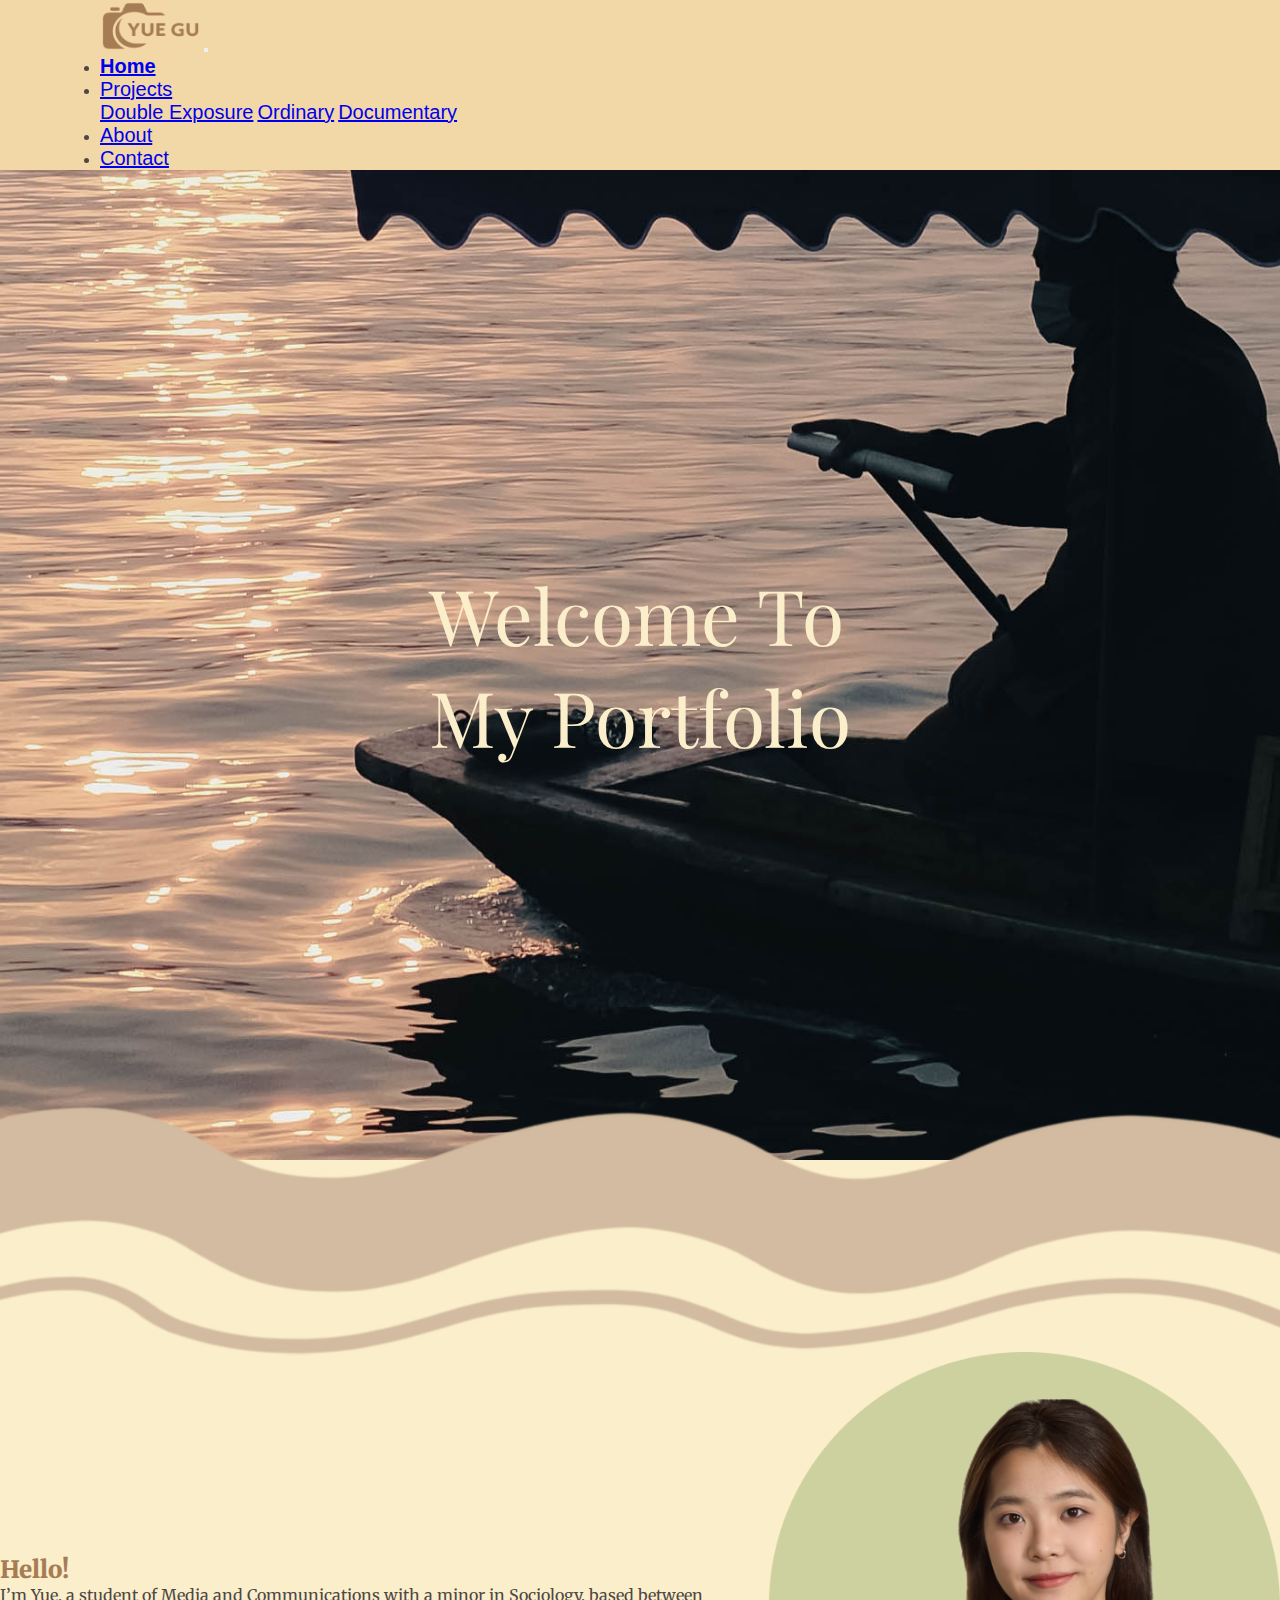
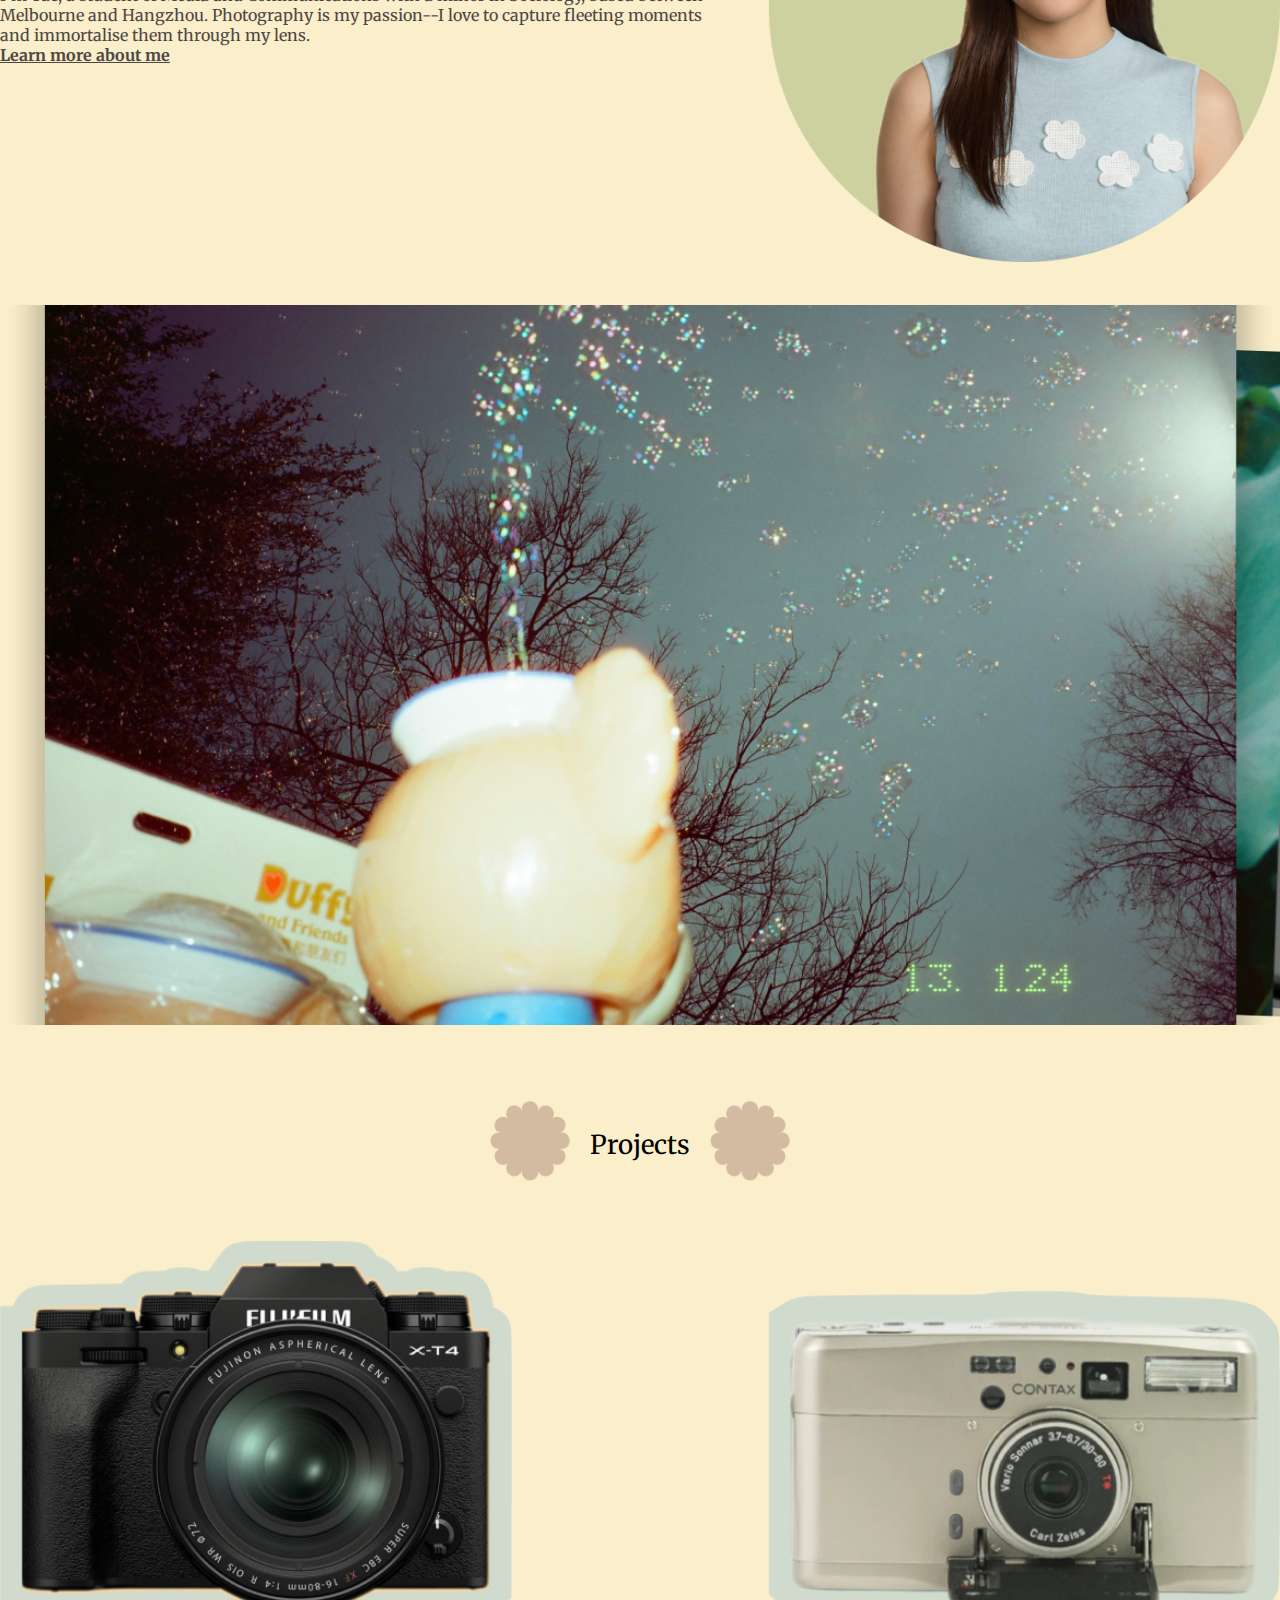
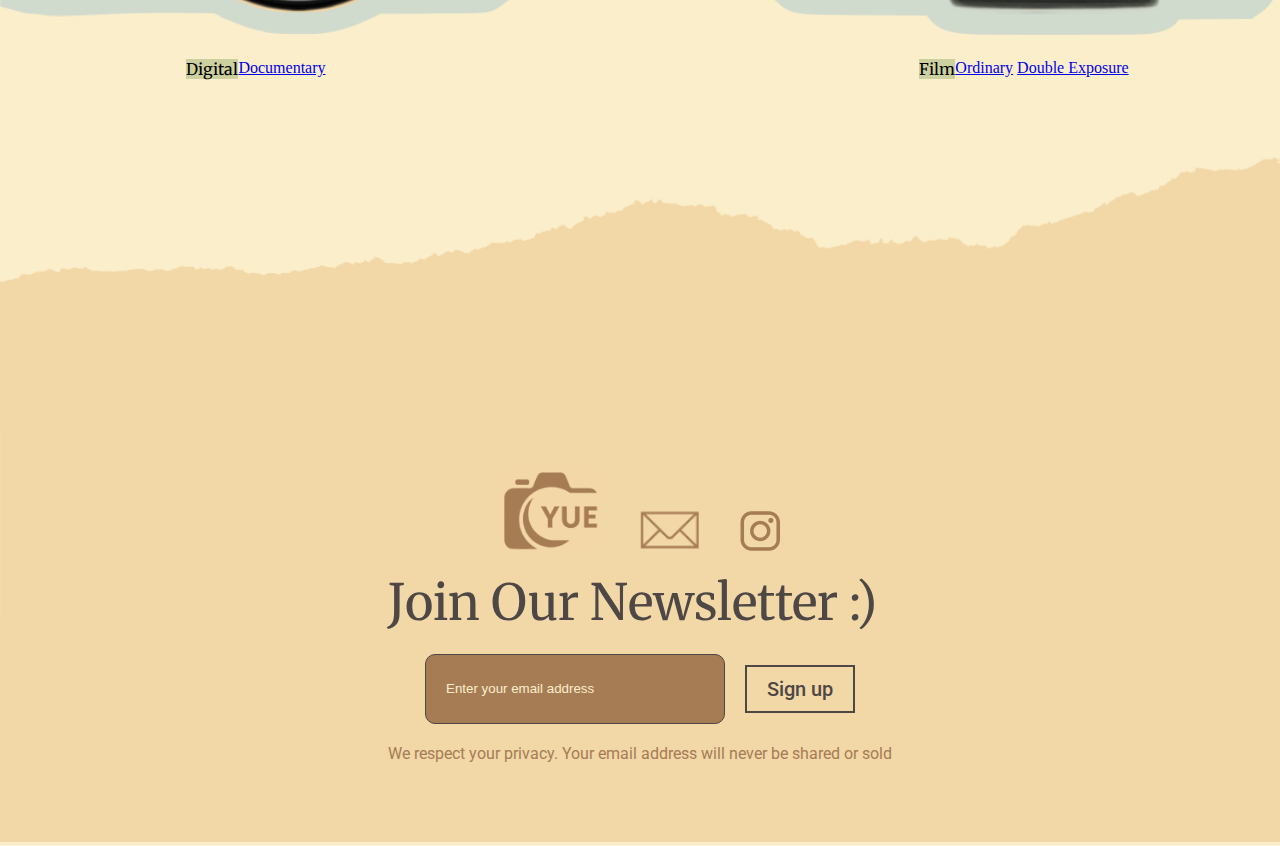
<file: index.html>
<!DOCTYPE html>
<html lang="en">
<head>
    <meta charset="UTF-8">
    <meta name="viewport" content="width=device-width, initial-scale=1.0">
    <title>Home</title>
    <link rel="stylesheet" href="css/styles.css">
    <link rel="stylesheet" href="https://cdn.jsdelivr.net/npm/bootstrap@4.6.2/dist/css/bootstrap.min.css"
          integrity="sha384-xOolHFLEh07PJGoPkLv1IbcEPTNtaed2xpHsD9ESMhqIYd0nLMwNLD69Npy4HI+N" crossorigin="anonymous">
    <script src="https://cdn.jsdelivr.net/npm/jquery@3.5.1/dist/jquery.slim.min.js"
            integrity="sha384-DfXdz2htPH0lsSSs5nCTpuj/zy4C+OGpamoFVy38MVBnE+IbbVYUew+OrCXaRkfj"
            crossorigin="anonymous"></script>
    <link rel="stylesheet" href="css/index.css">
    <link rel="stylesheet" href="css/swiper-bundle.min.css">
    <style>
        .swiper {
            width: 100%;
            height: 80vh;
        }

        .swiper-slide {
            display: flex;
            align-items: center;
            justify-content: center;
            border-radius: 18px;
            font-size: 22px;
            font-weight: bold;
            color: #fff;
        }

        .swiper-slide:nth-child(1n) {
            background-image: url('./images/img3.png');
            background-size: cover;
            background-repeat: no-repeat;
            background-position: center;
        }

        .swiper-slide:nth-child(2n) {
            background-image: url('./images/img4.png');
            background-size: cover;
            background-repeat: no-repeat;
            background-position: center;
        }

        .swiper-slide:nth-child(3n) {
            background-image: url('./images/img5.png');
            background-size: cover;
            background-repeat: no-repeat;
            background-position: center;
        }

        .btn {
            background: #CDD19F;
            font-family: "Merriweather", serif;
            font-weight: 400;
        }
        .Hello{
            transition: all 0.3s;
        }
        @media screen and (max-width: 768px) {
            .swiper {
                width: 70%;
                height: 200px;
            }
        }
    </style>
</head>
<body>
<header>
    <nav class="navbar navbar-expand-lg navbar-light">
        <a class="navbar-brand" href="#"><img src="images/logo.png" height="50" width="100"/></a>
        <button class="navbar-toggler" type="button" data-toggle="collapse" data-target="#navbarNavDropdown"
                aria-controls="navbarNavDropdown" aria-expanded="false" aria-label="Toggle navigation">
            <span class="navbar-toggler-icon"></span>
        </button>
        <div class="collapse navbar-collapse" id="navbarNavDropdown">
            <ul class="navbar-nav ml-auto">
                <li class="nav-item">
                    <a class="nav-link active" href="index.html">Home</a>
                </li>
                <li class="nav-item dropdown">
                    <a class="nav-link dropdown-toggle" href="film1.html" role="button" data-toggle="dropdown"
                       aria-expanded="false">
                        Projects
                    </a>
                    <div class="dropdown-menu">
                        <a class="dropdown-item" href="film1.html">Double Exposure</a>
                        <a class="dropdown-item" href="film2.html">Ordinary</a>
                        <a class="dropdown-item" href="film3.html">Documentary</a>

                    </div>
                </li>
                <li class="nav-item">
                    <a class="nav-link" href="about.html">About</a>
                </li>
                <li class="nav-item">
                    <a class="nav-link" href="contact.html">Contact</a>
                </li>
            </ul>
        </div>
    </nav>

</header>
<div class="banner">
    <div class="banner_title">
        Welcome To
        <br>
        My Portfolio
    </div>
    <div class="banner_bottom_img"><img src="images/Mask group.png"/></div>
</div>
<div class="home_con">
    <div class="container">
        <div class="home_con1">
            <div class="home_con1_left"><img src="images/img2.png"/></div>
            <div class="home_con1_title">Welcome To My Portfolio</div>
            <div class="home_con1_right">
                <h2 class="merriweather-black Hello">Hello!</h2>
                <p class="merriweather-regular">
                    I’m Yue, a student of Media and Communications with a minor in Sociology, based between Melbourne
                    and Hangzhou. Photography is my passion--I love to capture fleeting moments and immortalise them
                    through my lens.
                </p>
                <a href="./about.html" class="merriweather-bold Learn">Learn more about me</a>
            </div>
        </div>
        <div class="home_con2">
            <div class="swiper mySwiper">
                <div class="swiper-wrapper">
                    <div class="swiper-slide"></div>
                    <div class="swiper-slide"></div>
                    <div class="swiper-slide"></div>
                </div>
            </div>
        </div>
        <div class="home_con3">
            <div class="home_con3_title">
                <div class="home_con3_title_icon"><img src="images/img6.png"/></div>
                <div class="merriweather-regular home_con3_title_text">Projects</div>
                <div class="home_con3_title_icon"><img src="images/img6.png"/></div>
            </div>
            <div class="home_con3_con">
                <div>
                    <img src="images/img7.png"/>
                    <div class="dropdown" style="display: flex;justify-content: center;margin-top: 20px;">
                        <div class="btn btn-secondary dropdown-toggle" role="button" data-toggle="dropdown"
                             aria-expanded="false">
                            Digital
                        </div>
                        <div class="dropdown-menu">
                            <a class="dropdown-item" href="film3.html">Documentary</a>
                        </div>
                    </div>
                </div>
                <div>
                    <img src="images/img8.png"/>
                    <div class="dropdown" style="display: flex;justify-content: center;margin-top: 20px;">
                        <div class="btn btn-secondary dropdown-toggle" role="button" data-toggle="dropdown"
                             aria-expanded="false">
                            Film
                        </div>
                        <div class="dropdown-menu">
                            <a class="dropdown-item" href="film2.html">Ordinary</a>
                            <a class="dropdown-item" href="film1.html">Double Exposure</a>
                        </div>
                    </div>
                </div>

            </div>
        </div>
    </div>
</div>
<div class="footer">
    <img src="images/img9.png"/>
    <div class="footer_top">
        <a href="index.html"><img src="images/img10.png" class="footer_icon1"/></a>
        <a href="contact.html"><img src="images/img11.png" class="footer_icon2"/></a>
        <a href="contact.html"><img src="images/img12.png" class="footer_icon3"/></a>
    </div>
    <div class="footer_bottom">
        <div class="footer_title">Join Our Newsletter  :)</div>
        <div class="footer_form">
            <input type="text" placeholder="Enter your email address"> <button>Sign up</button>
        </div>
        <div class="text">We respect your privacy. Your email address will never be shared or sold</div>
    </div>
</div>
<script src="https://cdn.jsdelivr.net/npm/popper.js@1.16.1/dist/umd/popper.min.js"></script>
<script src="js/bootstrap.js"></script>
<script src="js/swiper-bundle.min.js"></script>

<script>
    var swiper = new Swiper(".mySwiper", {
        effect: "cards",
        grabCursor: true,
    });
    let Hello = document.querySelector('.Hello')
    let Learn = document.querySelector('.Learn')
    

    Learn.onmouseenter = function () {
        Hello.style.transform = 'scale(1.1)'
    }
    Learn.onmouseleave = function () {
        Hello.style.transform = 'scale(1)'
    }
</script>
</body>
</html>
</file>
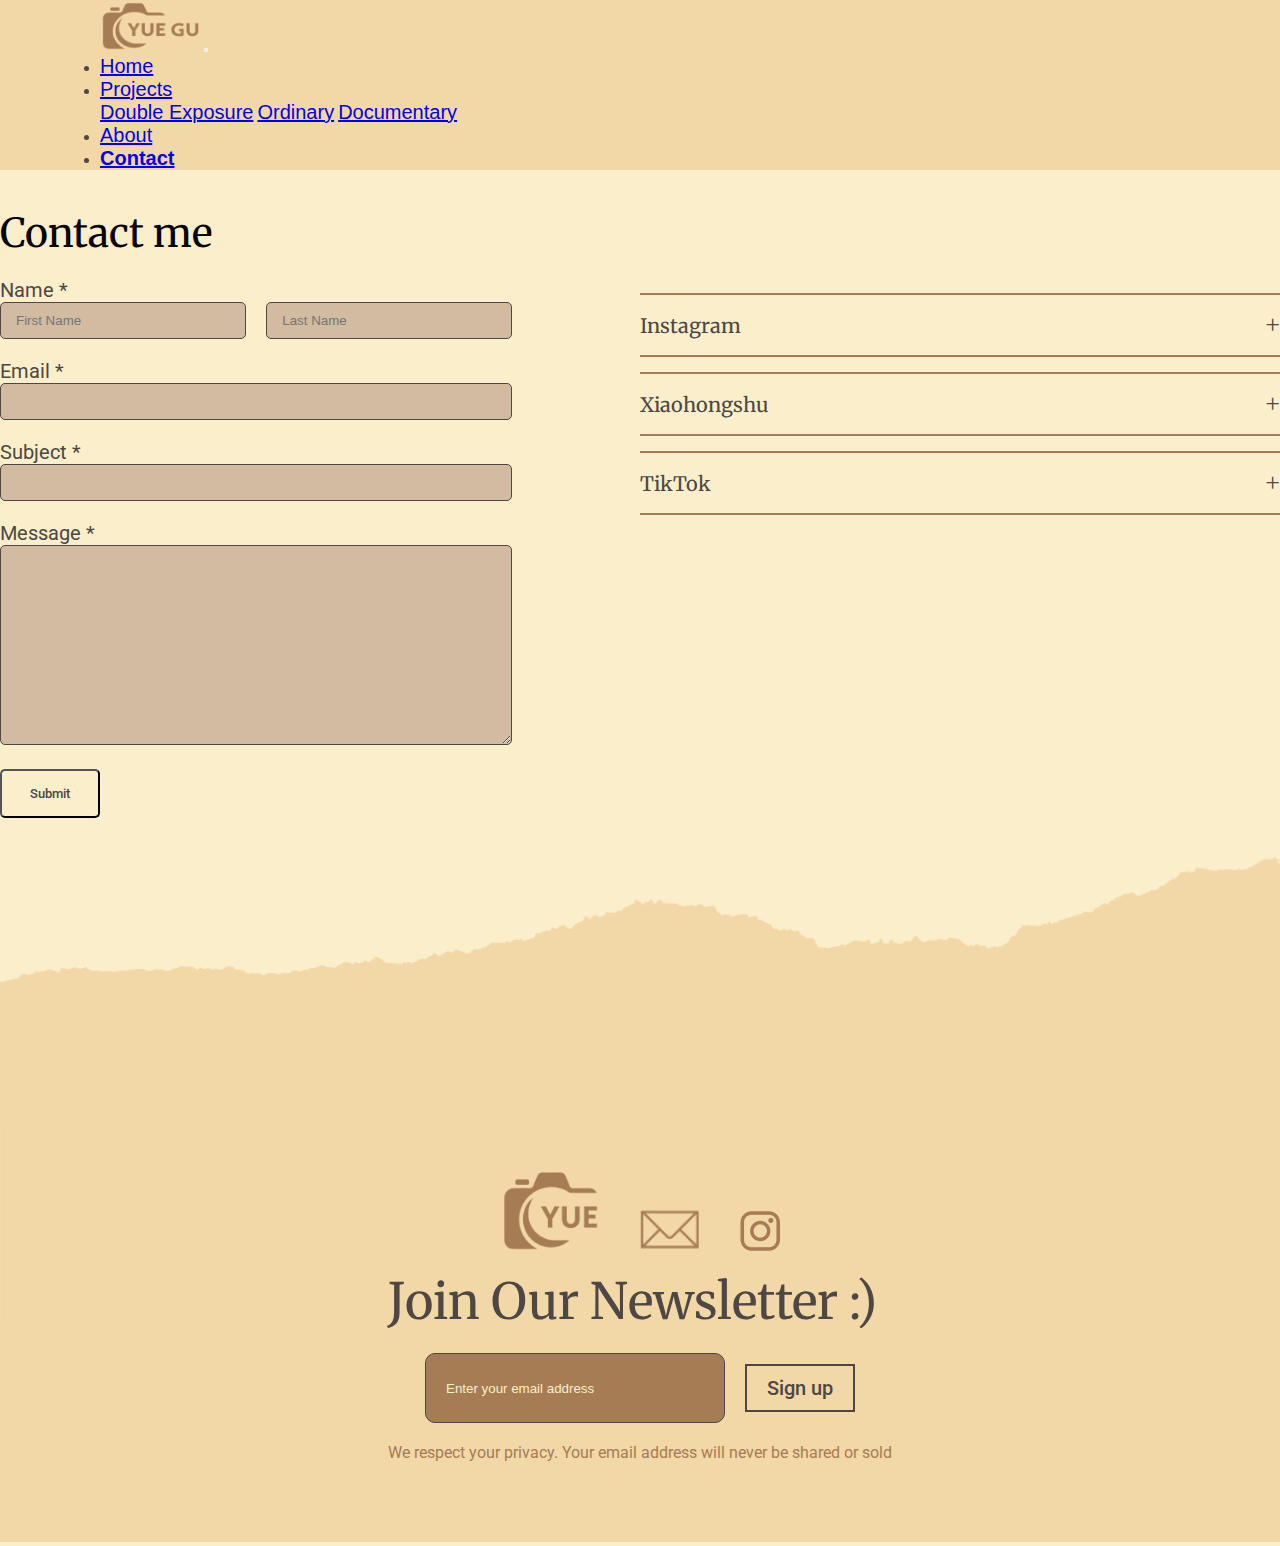
<file: contact.html>
<!doctype html>
<html lang="en">
<head>
    <meta charset="UTF-8">
    <meta name="viewport"
          content="width=device-width, user-scalable=no, initial-scale=1.0, maximum-scale=1.0, minimum-scale=1.0">
    <meta http-equiv="X-UA-Compatible" content="ie=edge">
    <title>Contact</title>
    <link rel="stylesheet" href="https://cdn.jsdelivr.net/npm/bootstrap@4.6.2/dist/css/bootstrap.min.css"
          integrity="sha384-xOolHFLEh07PJGoPkLv1IbcEPTNtaed2xpHsD9ESMhqIYd0nLMwNLD69Npy4HI+N" crossorigin="anonymous">
    <script src="https://cdn.jsdelivr.net/npm/jquery@3.5.1/dist/jquery.slim.min.js"
            integrity="sha384-DfXdz2htPH0lsSSs5nCTpuj/zy4C+OGpamoFVy38MVBnE+IbbVYUew+OrCXaRkfj"
            crossorigin="anonymous"></script>
    <link rel="stylesheet" href="css/styles.css">
    <link rel="stylesheet" href="css/contact.css">

</head>
<body>
<header>
    <nav class="navbar navbar-expand-lg navbar-light">
        <a class="navbar-brand" href="#"><img src="images/logo.png" height="50" width="100"/></a>
        <button class="navbar-toggler" type="button" data-toggle="collapse" data-target="#navbarNavDropdown"
                aria-controls="navbarNavDropdown" aria-expanded="false" aria-label="Toggle navigation">
            <span class="navbar-toggler-icon"></span>
        </button>
        <div class="collapse navbar-collapse" id="navbarNavDropdown">
            <ul class="navbar-nav ml-auto">
                <li class="nav-item">
                    <a class="nav-link" href="index.html">Home</a>
                </li>
                <li class="nav-item dropdown">
                    <a class="nav-link dropdown-toggle" href="film1.html" role="button" data-toggle="dropdown"
                       aria-expanded="false">
                        Projects
                    </a>
                    <div class="dropdown-menu">
                        <a class="dropdown-item" href="film1.html">Double Exposure</a>
                        <a class="dropdown-item" href="film2.html">Ordinary</a>
                        <a class="dropdown-item" href="film3.html">Documentary</a>
                    </div>
                </li>
                <li class="nav-item">
                    <a class="nav-link" href="about.html">About</a>
                </li>
                <li class="nav-item">
                    <a class="nav-link active" href="contact.html">Contact</a>
                </li>
            </ul>
        </div>
    </nav>

</header>
<div class="contact_con">
    <div class="container">
        <div class="form_title merriweather-regular">Contact me</div>
        <div class="con_form">
            <div class="contact_con_left">
                <div class="form1">
                    <label>Name *</label>
                    <br>
                    <div>
                        <input type="text" placeholder="First Name">
                        <input type="text" placeholder="Last Name">
                    </div>
                </div>
                <div class="form2">
                    <label>Email *</label>
                    <br>
                    <input type="text">
                </div>
                <div class="form2">
                    <label>Subject *</label>
                    <br>
                    <input type="text">
                </div>
                <div class="form2">
                    <label>Message *</label>
                    <br>
                    <textarea></textarea>
                </div>
                <button class="submit">Submit</button>
            </div>
            <div class="contact_con_right">
                <div class="form_list">
                    <div class="form_text">
                        <span class="merriweather-regular">Instagram</span>
                        <span class="add">+</span>
                    </div>
                    <p class="add_p0">amygu_haha</p>
                </div>
                <div class="form_list">
                    <div class="form_text">
                        <span class="merriweather-regular">Xiaohongshu</span>
                        <span class="add">+</span>
                    </div>
                    <p class="add_p1">411429316</p>
                </div>
                <div class="form_list">
                    <div class="form_text">
                        <span class="merriweather-regular">TikTok</span>
                        <span class="add">+</span>
                    </div>
                    <p class="add_p2">281632833</p>
                </div>
            </div>
        </div>

    </div>
</div>
<div class="footer">
    <img src="images/img9.png"/>
    <div class="footer_top">
        <a href="index.html"><img src="images/img10.png" class="footer_icon1"/></a>
        <a href="contact.html"><img src="images/img11.png" class="footer_icon2"/></a>
        <a href="contact.html"><img src="images/img12.png" class="footer_icon3"/></a>
    </div>
    <div class="footer_bottom">
        <div class="footer_title">Join Our Newsletter  :)</div>
        <div class="footer_form">
            <input type="text" placeholder="Enter your email address"> <button>Sign up</button>
        </div>
        <div class="text">We respect your privacy. Your email address will never be shared or sold</div>
    </div>
</div>
<script src="js/bootstrap.js"></script>
<script>
    let add = document.querySelectorAll('.add')
    for(let i = 0; i < add.length; i++){
        add[i].onclick = function () {
            if(this.classList.contains('j')){
                this.classList.remove('j')
                this.innerText = '+'
                document.querySelector('.add_p' + i).style.height = 0
            }else {
                this.classList.add('j')
                this.innerText = '-'
                document.querySelector('.add_p' + i).style.height = 'auto'
            }

        }
    }
</script>
</body>
</html>
</file>
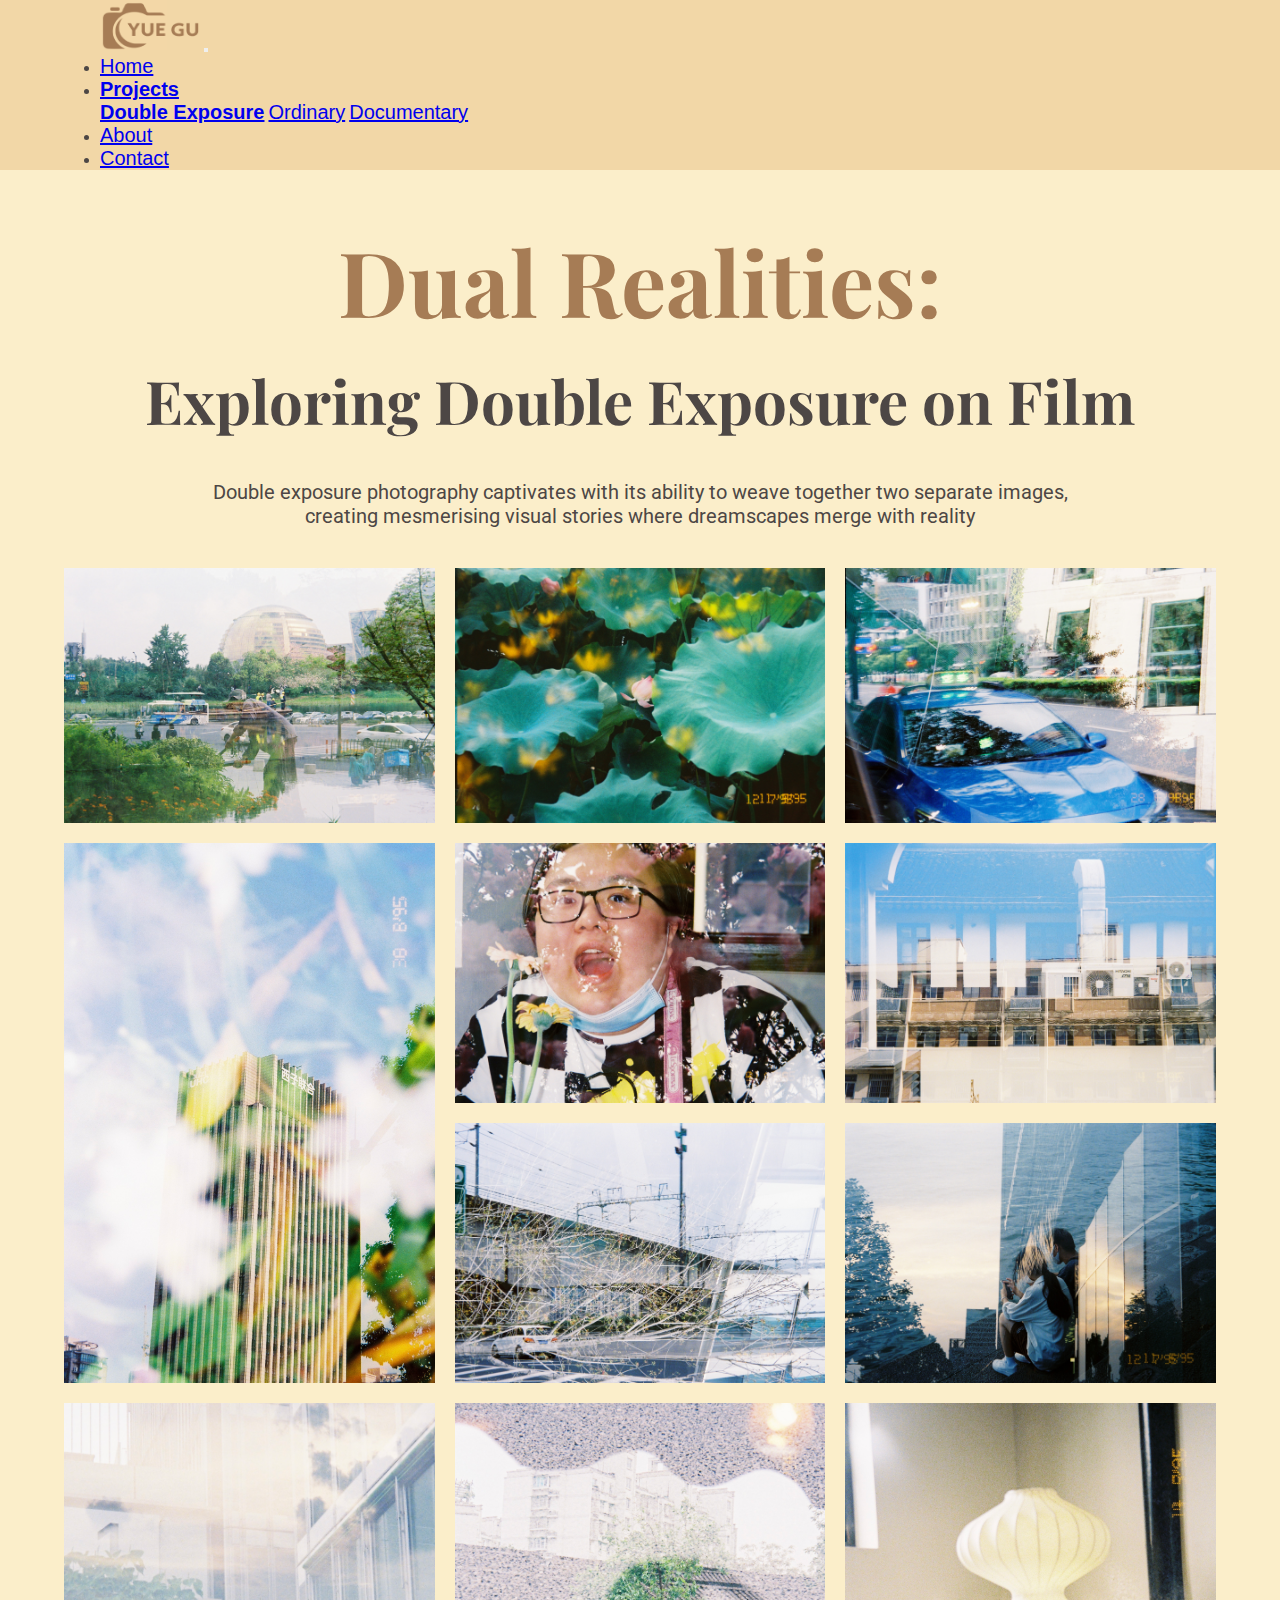
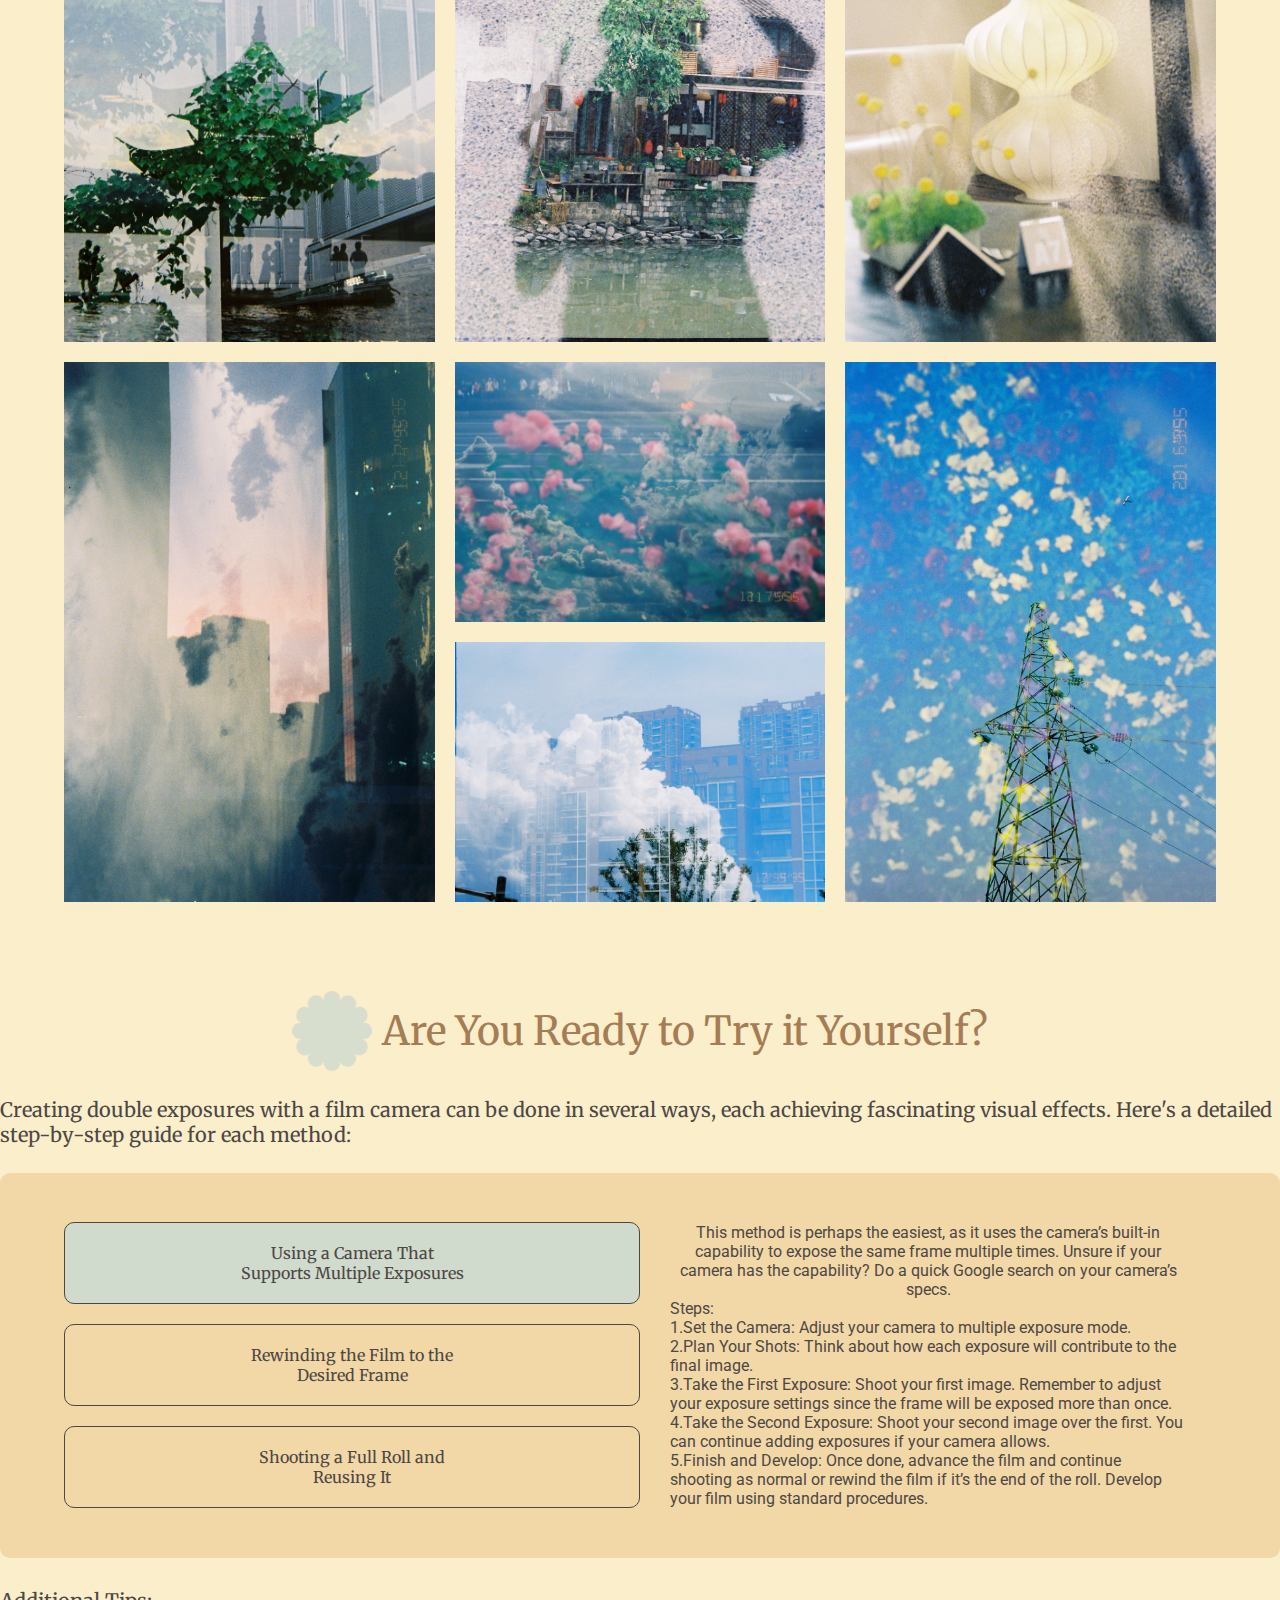
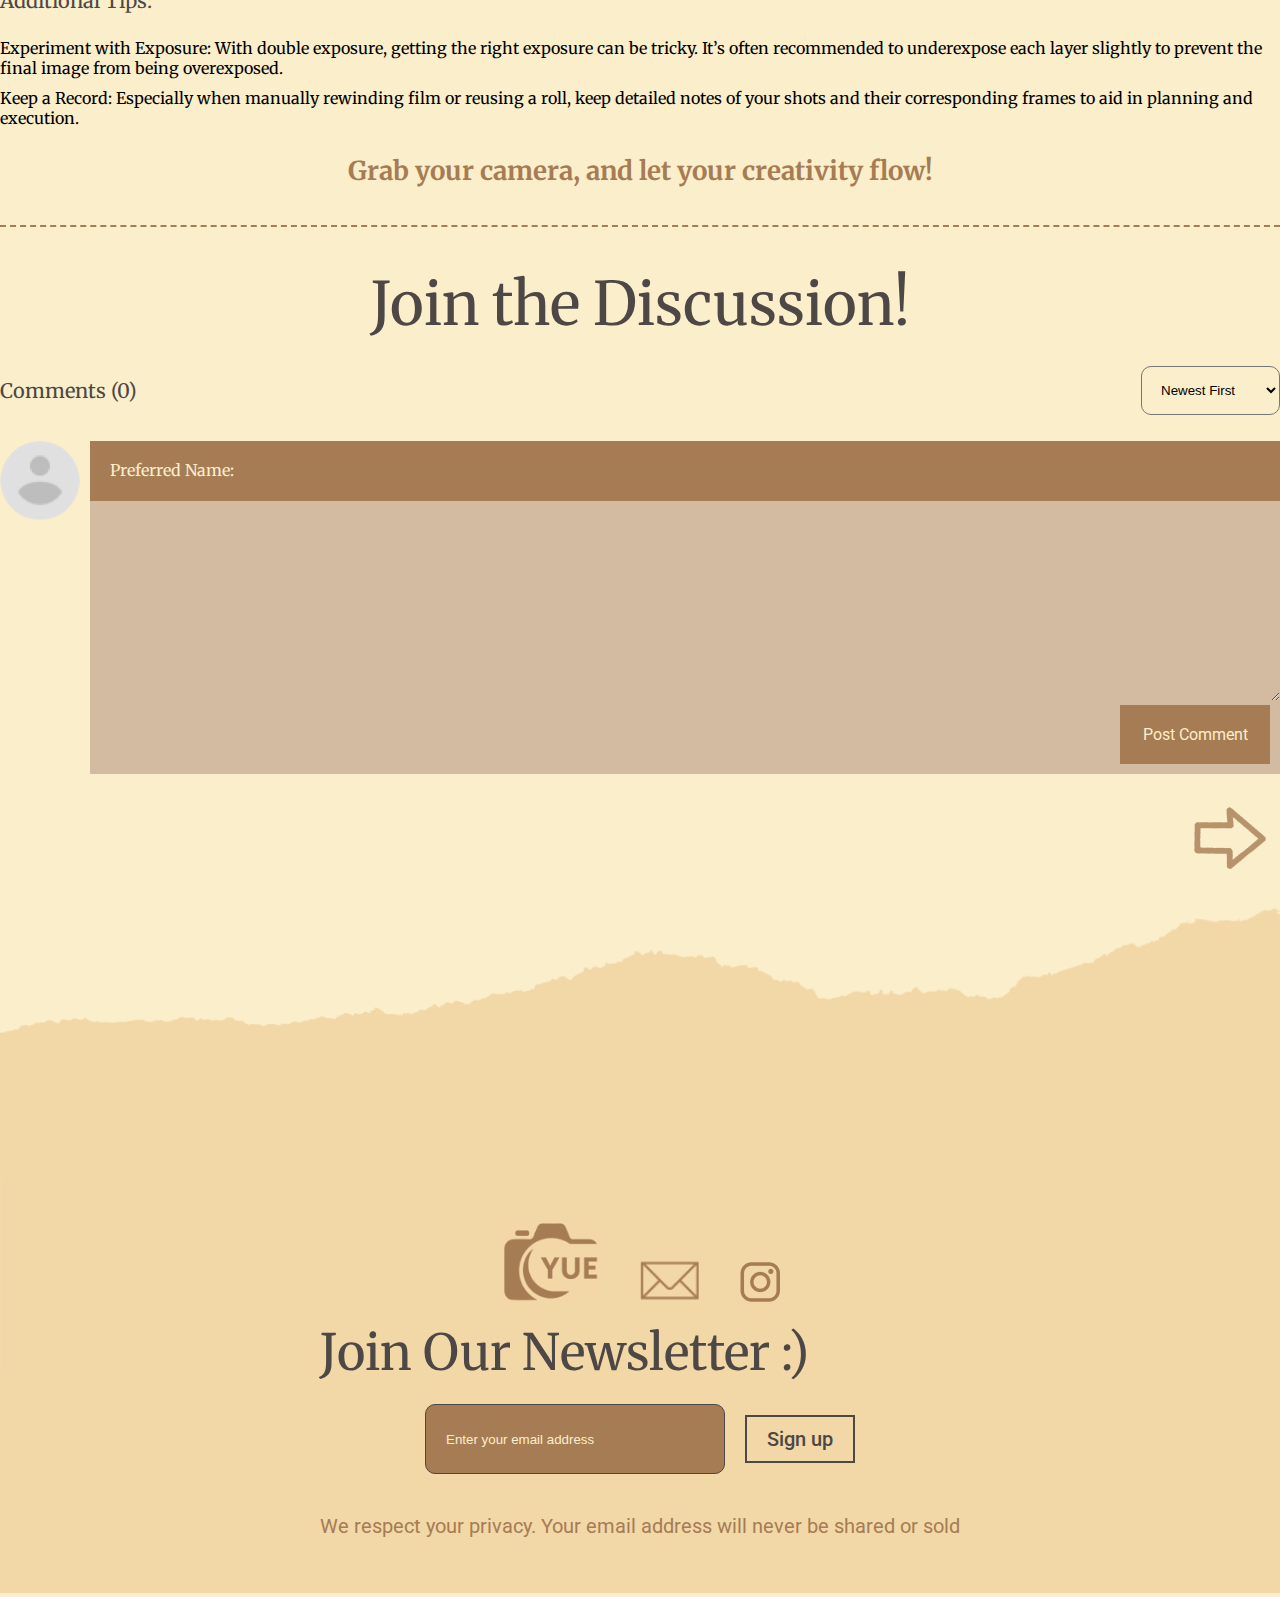
<file: film1.html>
<!doctype html>
<html lang="en">
<head>
    <meta charset="UTF-8">
    <meta name="viewport"
          content="width=device-width, user-scalable=no, initial-scale=1.0, maximum-scale=1.0, minimum-scale=1.0">
    <meta http-equiv="X-UA-Compatible" content="ie=edge">
    <title>Document</title>
    <link rel="stylesheet" href="https://cdn.jsdelivr.net/npm/bootstrap@4.6.2/dist/css/bootstrap.min.css"
          integrity="sha384-xOolHFLEh07PJGoPkLv1IbcEPTNtaed2xpHsD9ESMhqIYd0nLMwNLD69Npy4HI+N" crossorigin="anonymous">
    <script src="https://cdn.jsdelivr.net/npm/jquery@3.5.1/dist/jquery.slim.min.js"
            integrity="sha384-DfXdz2htPH0lsSSs5nCTpuj/zy4C+OGpamoFVy38MVBnE+IbbVYUew+OrCXaRkfj"
            crossorigin="anonymous"></script>
    <link rel="stylesheet" href="css/styles.css">
    <link rel="stylesheet" href="css/film1.css">
</head>
<body>
<header>
    <nav class="navbar navbar-expand-lg navbar-light">
        <a class="navbar-brand" href="#"><img src="images/logo.png" height="50" width="100"/></a>
        <button class="navbar-toggler" type="button" data-toggle="collapse" data-target="#navbarNavDropdown"
                aria-controls="navbarNavDropdown" aria-expanded="false" aria-label="Toggle navigation">
            <span class="navbar-toggler-icon"></span>
        </button>
        <div class="collapse navbar-collapse" id="navbarNavDropdown">
            <ul class="navbar-nav ml-auto">
                <li class="nav-item">
                    <a class="nav-link" href="index.html">Home</a>
                </li>
                <li class="nav-item dropdown">
                    <a class="nav-link dropdown-toggle active" href="film1.html" role="button" data-toggle="dropdown"
                       aria-expanded="false">
                        Projects
                    </a>
                    <div class="dropdown-menu">
                        <a class="dropdown-item active" href="film1.html">Double Exposure</a>
                        <a class="dropdown-item" href="film2.html">Ordinary</a>
                        <a class="dropdown-item" href="film3.html">Documentary</a>
                    </div>
                </li>
                <li class="nav-item">
                    <a class="nav-link" href="about.html">About</a>
                </li>
                <li class="nav-item">
                    <a class="nav-link" href="contact.html">Contact</a>
                </li>
            </ul>
        </div>
    </nav>

</header>
<div class="film">
    <div class="title1">Dual Realities: </div>
    <div class="title2">Exploring Double Exposure on Film</div>
    <div class="text">
        Double exposure photography captivates with its ability to weave together two separate images, <br> creating mesmerising visual stories where dreamscapes merge with reality
    </div>
    <div class="film_con">
        <div class="film_a"><img src="images/film1/img1.JPG" class="imgs img0"/></div>
        <div class="film_b"><img src="images/film1/img2.JPG" class="imgs img1"/></div>
        <div class="film_c"><img src="images/film1/img3.JPG" class="imgs img2"/></div>
        <div class="film_d"><img src="images/film1/img4.jpg" class="imgs img3"/></div>
        <div class="film_e"><img src="images/film1/img5.JPG" class="imgs img4"/></div>
        <div class="film_f"><img src="images/film1/img6.JPG" class="imgs img5"/></div>
        <div class="film_g"><img src="images/film1/img7.JPG" class="imgs img6"/></div>
        <div class="film_h"><img src="images/film1/img8.JPG" class="imgs img7"/></div>
        <div class="film_i"><img src="images/film1/img9.jpg" class="imgs img8"/></div>
        <div class="film_j"><img src="images/film1/img10.jpg" class="imgs img9"/></div>
        <div class="film_k"><img src="images/film1/img11.jpg" class="imgs img10"/></div>
        <div class="film_l"><img src="images/film1/img12.jpg" class="imgs img11"/></div>
        <div class="film_m"><img src="images/film1/img13.JPG" class="imgs img12"/></div>
        <div class="film_n"><img src="images/film1/img14.JPG" class="imgs img13"/></div>
        <div class="film_o"><img src="images/film1/img15.JPG" class="imgs img14"/></div>
    </div>
</div>
<div class="films_con">
    <div class="container">
        <div class="film_title">
            <div class="film_title_img"><img src="images/img13.png"/></div>
            Are You Ready to Try it Yourself?
        </div>
        <div class="film_sm_title">
            Creating double exposures with a film camera can be done in several ways, each achieving fascinating visual effects. Here's a detailed step-by-step guide for each method:
        </div>
        <div class="film_center_con">
            <div class="film_center_con_left">
                <div class="film_active film_left_list">
                    Using a Camera That <br> Supports Multiple Exposures
                </div>
                <div class="film_left_list">
                    Rewinding the Film to the <br> Desired Frame
                </div>
                <div class="film_left_list">
                    Shooting a Full Roll and <br> Reusing It
                </div>
            </div>
            <div class="film_center_con_right right1">
                <p style="text-align: center">
                    This method is perhaps the easiest, as it uses the camera’s built-in capability to expose the same frame multiple times. Unsure if your camera has the capability? Do a quick Google search on your camera’s specs.
                </p>
                <p>
                    Steps:
                    <br>
                    1.Set the Camera: Adjust your camera to multiple exposure mode.
                    <br>
                    2.Plan Your Shots: Think about how each exposure will contribute to the final image.
                    <br>
                    3.Take the First Exposure: Shoot your first image. Remember to adjust your exposure settings since the frame will be exposed more than once.
                    <br>
                    4.Take the Second Exposure: Shoot your second image over the first. You can continue adding exposures if your camera allows.
                    <br>
                    5.Finish and Develop: Once done, advance the film and continue shooting as normal or rewind the film if it’s the end of the roll. Develop your film using standard procedures.
                </p>
            </div>
            <div class="film_center_con_right right2">
                <p style="text-align: center">
                    This method is more manual and requires precise control over your film and camera.
                </p>
                <p>
                    Steps:
                    <br>
                    1.Take the First Exposure: Shoot your first frame as normal.
                    <br>
                    2.Mark the Film: Before rewinding, make a note or mark on the camera or film leader to indicate the position of your frame.
                    <br>
                    3.Rewind the Film: Carefully rewind the film back into the canister, ensuring you stop just before the marked frame. This may require you to keep track of the number of frames you rewind.
                    <br>
                    4.Take the Second Exposure: Shoot the second image over the first.
                    <br>
                    5.Develop the Film: Finish the roll as you would normally and develop.
                </p>
            </div>
            <div class="film_center_con_right right3">
                <p style="text-align: center;">
                    This is the method I use, which involves shooting an entire roll, reloading it, and shooting it again. It offers the most random and surprising results.
                </p>
                <p>
                    Steps:
                    <br>
                    1.Take the First Exposure: Shoot your first frame as normal.
                    <br>
                    2.Mark the Film: Before rewinding, make a note or mark on the camera or film leader to indicate the position of your frame.
                    <br>
                    3.Rewind the Film: Carefully rewind the film back into the canister, ensuring you stop just before the marked frame. This may require you to keep track of the number of frames you rewind.
                    <br>
                    4.Take the Second Exposure: Shoot the second image over the first.
                    <br>
                    5.Develop the Film: Finish the roll as you would normally and develop.
                </p>
            </div>
        </div>
        <div class="film_bottom_con">
            <div class="film_sm_title">Additional Tips:</div>
            <div class="film_text_list">
                <ul>
                    <li>Experiment with Exposure: With double exposure, getting the right exposure can be tricky. It’s often recommended to underexpose each layer slightly to prevent the final image from being overexposed.</li>
                    <li>Keep a Record: Especially when manually rewinding film or reusing a roll, keep detailed notes of your shots and their corresponding frames to aid in planning and execution.</li>
                </ul>
            </div>
            <div class="film_bottom_sm_title">
                Grab your camera, and let your creativity flow!
            </div>
        </div>
    </div>
</div>
<div class="films_con films_con2">
    <div class="container">
        <div class="films_con2_title">Join the Discussion!</div>
        <div class="films_con2_top">
            <div>Comments (<span class="Comments_num">0</span>)</div>
            <div>
                <select>
                    <option>Newest First</option>
                    <option>Top comments</option>
                </select>
            </div>
        </div>
        <div class="film_form_list">
            <div class="list_con">
                <div class="header"><img src="images/header1.jpeg"/></div>
                <div class="form_info">
                    <div class="header_name">@Yue Gu</div>
                    <div class="header_con">Share Your Thoughts！</div>
                    <div class="header_icon">
                        <div class="icon_d"></div>
                        Reply
                    </div>
                </div>
            </div>
            <div class="list_con">
                <div class="header"><img src="images/header1.jpeg"/></div>
                <div class="form_info">
                    <div class="header_name">@Yue Gu</div>
                    <div class="header_con">Share Your Thoughts！</div>
                    <div class="header_icon">
                        <div class="icon_d"></div>
                        Reply
                    </div>
                </div>
            </div>
        </div>
        <div class="film_form">
            <div class="film_form_left"><img src="images/image 8.png" class="header_img"/></div>
            <div class="film_form_right">
                <div class="film_form_top">
                    <label>Preferred Name:</label>
                    <input type="text" class="name">
                </div>
                <div class="film_form_input">
                    <textarea class="comment"></textarea>
                    <div class="film_form_btn">Post Comment</div>
                </div>
            </div>
        </div>

        <div class="next_page">
            <a href="./film2.html"></a>
        </div>
    </div>
</div>

<div class="footer">
    <img src="images/img9.png"/>
    <div class="footer_top">
        <a href="index.html"><img src="images/img10.png" class="footer_icon1"/></a>
        <a href="contact.html"><img src="images/img11.png" class="footer_icon2"/></a>
        <a href="contact.html"><img src="images/img12.png" class="footer_icon3"/></a>
    </div>
    <div class="footer_bottom">
        <div class="footer_title">Join Our Newsletter  :)</div>
        <div class="footer_form">
            <input type="text" placeholder="Enter your email address"> <button>Sign up</button>
        </div>
        <div class="text">We respect your privacy. Your email address will never be shared or sold</div>
    </div>
</div>
<div class="img_mark">
    <div class="imglist">
        <div class="left_icon"><img src="images/icon2.png" height="42" width="31"/></div>
        <div class="center_img"><img src="images/film1/img1.JPG" class="center_img_src"/></div>
        <div class="right_icon"><img src="images/icon3.png" height="42" width="31"/></div>
    </div>
    <div class="img_list_text">We respect your privacy. Your email address will never be shared or sold</div>
    <div class="close_icon"><img src="images/icon1.png"/></div>
</div>

<!--头像弹框-->
<div class="header_mark">
    <div class="header_img_list">
        <img src="images/header1.jpeg" class="header_img_src"/>
        <img src="images/header2.jpeg" class="header_img_src"/>
        <img src="images/header3.jpeg" class="header_img_src"/>
    </div>
    <div class="header_button">
        <div class="close_btn">Close</div>
        <div class="confirm_btn">Confirm Choices</div>
    </div>
</div>
<script src="js/bootstrap.js"></script>
<script src="js/list.js"></script>

<script>
    let imgData = [
        {
            img: 'images/film1/img1.JPG',
            text: '',
        },
        {
            img: 'images/film1/img2.JPG',
            text: 'These two photos were taken at the West Lake in Hangzhou, which is a famous destination celebrated for its enchanting natural landscapes and rich historical sites. Selecting consistent elements for overlap in double exposure compositions, like flowers, offers an excellent strategy for achieving a harmonious and intriguing effect.'
        },
        {
            img: 'images/film1/img3.JPG',
            text: 'The interplay between the moving car and the static building creates a layered narrative about urban environments--where constant motion and architectural permanence coexist. The overlay of different orientations (horizontal and vertical) adds a dimensional complexity to the image.'
        },
        {   img: 'images/film1/img4.jpg',
            text: 'The combination of the structured, man-made building with the natural, flowing lines of the flowers creates a striking contrast. This juxtaposition highlights the interplay between nature and urban environments, suggesting a narrative of coexistence or encroachment. Using contrasting textures in double exposure photography can significantly enhance the visual interest and thematic depth of the composition.'
        },
        {
            img: 'images/film1/img5.JPG',
            text: ''
        },
        {
            img: 'images/film1/img6.JPG',
            text: ''
        },
        {
            img: 'images/film1/img7.JPG',
            text: ''
        },
        {
            img: 'images/film1/img8.JPG',
            text: ''
        },
        {
            img: 'images/film1/img9.jpg',
            text: ''
        },
        {
            img: 'images/film1/img10.jpg',
            text: 'The silhouette in the foreground is superimposed over the waterside scene, blending personal experience with the broader cultural landscape. This merging suggests a narrative of personal interaction with cultural heritage. Double exposure technique allows the photographer to insert themselves into the visual story, making the image a canvas for personal reflection or expression.'
        },
        {
            img: 'images/film1/img11.jpg',
            text: ''
        },
        {
            img: 'images/film1/img12.jpg',
            text: ''
        },
        {
            img: 'images/film1/img13.JPG',
            text: ''
        },
        {
            img: 'images/film1/img14.JPG',
            text: ''
        },
        {
            img: 'images/film1/img15.JPG',
            text: 'The silhouette in the foreground is superimposed over the waterside scene, blending personal experience with the broader cultural landscape. This merging suggests a narrative of personal interaction with cultural heritage. Double exposure technique allows the photographer to insert themselves into the visual story, making the image a canvas for personal reflection or expression.'
        }
    ]

    let center_img_src = document.querySelector('.center_img_src')
    let close_icon = document.querySelector('.close_icon')
    let img_mark = document.querySelector('.img_mark')
    let left_icon = document.querySelector('.left_icon')
    let right_icon = document.querySelector('.right_icon')
    let img_list_text = document.querySelector('.img_list_text')
    let imgs = document.querySelectorAll('.imgs')
    let index = 0
    for(let i = 0; i < imgs.length; i++){
        imgs[i].onclick = function () {
            img_mark.style.display = 'block'
            index = i
            center_img_src.src = imgData[index].img
            img_list_text.innerHTML = imgData[index].text
        }
    }
    close_icon.onclick = function () {
        img_mark.style.display = 'none'
    }
    left_icon.onclick = function () {
        if(index == 0){
            index = imgs.length - 1
        }else {
            index = index - 1
        }
        center_img_src.src = imgData[index].img
        img_list_text.innerHTML = imgData[index].text
    }
    right_icon.onclick = function () {
        if(index == imgs.length - 1){
            index = 0
        }else {
            index = index + 1
        }
        center_img_src.src = imgData[index].img
        img_list_text.innerHTML = imgData[index].text
    }
</script>
</body>
</html>
</file>
<file: css/styles.css>
@import url('https://fonts.googleapis.com/css2?family=Merriweather:ital,wght@0,300;0,400;0,700;0,900;1,300;1,400;1,700;1,900&family=Playfair+Display:ital,wght@0,400..900;1,400..900&family=Roboto:ital,wght@0,100;0,300;0,400;0,500;0,700;0,900;1,100;1,300;1,400;1,500;1,700;1,900&display=swap');
/*Roboto: CSS classes*/
.roboto-thin {
    font-family: "Roboto", sans-serif;
    font-weight: 100;
    font-style: normal;
}

.roboto-light {
    font-family: "Roboto", sans-serif;
    font-weight: 300;
    font-style: normal;
}

.roboto-regular {
    font-family: "Roboto", sans-serif;
    font-weight: 400;
    font-style: normal;
}

.roboto-medium {
    font-family: "Roboto", sans-serif;
    font-weight: 500;
    font-style: normal;
}

.roboto-bold {
    font-family: "Roboto", sans-serif;
    font-weight: 700;
    font-style: normal;
}

.roboto-black {
    font-family: "Roboto", sans-serif;
    font-weight: 900;
    font-style: normal;
}

.roboto-thin-italic {
    font-family: "Roboto", sans-serif;
    font-weight: 100;
    font-style: italic;
}

.roboto-light-italic {
    font-family: "Roboto", sans-serif;
    font-weight: 300;
    font-style: italic;
}

.roboto-regular-italic {
    font-family: "Roboto", sans-serif;
    font-weight: 400;
    font-style: italic;
}

.roboto-medium-italic {
    font-family: "Roboto", sans-serif;
    font-weight: 500;
    font-style: italic;
}

.roboto-bold-italic {
    font-family: "Roboto", sans-serif;
    font-weight: 700;
    font-style: italic;
}

.roboto-black-italic {
    font-family: "Roboto", sans-serif;
    font-weight: 900;
    font-style: italic;
}

/*Merriweather: CSS classes*/
.merriweather-light {
    font-family: "Merriweather", serif;
    font-weight: 300;
    font-style: normal;
}

.merriweather-regular {
    font-family: "Merriweather", serif;
    font-weight: 400;
    font-style: normal;
}

.merriweather-bold {
    font-family: "Merriweather", serif;
    font-weight: 700;
    font-style: normal;
}

.merriweather-black {
    font-family: "Merriweather", serif;
    font-weight: 900;
    font-style: normal;
}

.merriweather-light-italic {
    font-family: "Merriweather", serif;
    font-weight: 300;
    font-style: italic;
}

.merriweather-regular-italic {
    font-family: "Merriweather", serif;
    font-weight: 400;
    font-style: italic;
}

.merriweather-bold-italic {
    font-family: "Merriweather", serif;
    font-weight: 700;
    font-style: italic;
}

.merriweather-black-italic {
    font-family: "Merriweather", serif;
    font-weight: 900;
    font-style: italic;
}

/*Playfair Display: CSS class for a variable style*/
/*font-family: "Playfair Display", serif;*/


* {
    margin: 0;
    padding: 0;
    box-sizing: border-box;
}
.active{
    font-weight: bold;
}

.footer {
    width: 100%;
    background: #FBEECA;
    position: relative;
}

.footer img {
    width: 100%;
}

.footer_top {
    display: flex;
    align-items: flex-end;
    position: absolute;
    left: 50%;
    transform: translateX(-50%);
    top: 45%;
}

.footer_top a {
    margin: 0 20px;
}

.footer_icon1 {
    width: 100px !important;
}

.footer_icon2 {
    width: 60px !important;
}

.footer_icon3 {
    width: 40px !important;
}

.footer_bottom {
    position: absolute;
    left: 50%;
    transform: translateX(-50%);
    top: 60%;
}

.footer_title {
    color: #4D4745;
    font-family: "Merriweather", serif;
    font-weight: 400;
    font-size: 50px;
}

.footer_form {
    display: flex;
    justify-content: center;
    margin: 20px 0;
    align-items: center;
}

.footer_form input {
    width: 300px;
    height: 70px;
    border: 1px solid #4D4745;
    padding: 10px 20px;
    margin-right: 20px;
    background: #A67C55;
    border-radius: 10px;
}

.footer_form input::placeholder {
    color: #FBEECA;
}

.footer_form button {
    color: #4D4745;
    background: rgba(0, 0, 0, 0);
    border: 2px solid #4D4745;
    font-family: "Roboto", sans-serif;
    font-weight: 500;
    font-size: 20px;
    padding: 10px 20px;
    transition: all 0.3s;
}

.footer_form button:hover {
    background: rgba(77, 71, 69, 0.2);
}
.footer_bottom .text{
    color: #A67C55;
    text-align: center;
    font-family: "Roboto", sans-serif;
}
header {
    padding: 0 100px;
    background: #F2D7A7;
    color: #4D4745;
}

header a {
    font-size: 20px;
    font-family: Arial;
}

@media screen and (max-width: 768px) {
    header {
        padding: 0;
    }
    .footer_top {
        display: flex;
        align-items: flex-end;
        position: absolute;
        left: 50%;
        transform: translateX(-50%);
        top: 25%;
    }

    .footer_top a {
        margin: 0 10px;
    }
    .footer_icon1 {
        width: 50px !important;
    }

    .footer_icon2 {
        width: 40px !important;
    }

    .footer_icon3 {
        width: 20px !important;
    }
    .footer_bottom {
        position: absolute;
        left: 50%;
        transform: translateX(-50%);
        top: 48%;
        width: 100%;
        text-align: center;
    }
    .footer_title{
        color: #4D4745;
        font-family: "Merriweather", serif;
        font-weight: 400;
        font-size: 20px;
    }

    .footer_form {
        display: flex;
        justify-content: center;
        margin: 5px 0;
        align-items: center;
    }
    .footer_form input {
        width: 150px;
        height: 30px;
        border: 1px solid #4D4745;
        padding: 5px 10px;
        margin-right: 10px;
        background: #A67C55;
        border-radius: 5px;
    }
    .footer_form button {
        color: #4D4745;
        background: rgba(0, 0, 0, 0);
        border: 2px solid #4D4745;
        font-family: "Roboto", sans-serif;
        font-weight: 500;
        font-size: 12px;
        padding: 5px 10px;
        transition: all 0.3s;
    }
    .footer_bottom .text{
        font-size: 12px;
    }
}
</file>
<file: css/index.css>
.banner{
    width: 100%;
    height: 110vh;
    background: url("../images/img1.JPG") no-repeat center;
    background-size: cover;
    position: relative;
}
.banner_title{
    position: absolute;
    left: 50%;
    top: 50%;
    transform: translate(-50%,-50%);
    color: #FBEECA;
    font-family: "Playfair Display", serif;
    font-size: 6vw;
}
.banner_bottom_img{
    position: absolute;
    width: 100%;
    left: 0;
    bottom: -20%;
    /*background: #FBEECA;*/
}
.banner_bottom_img img{
    width: 100%;
    height: 50%;
    display: block;
}
.home_con{
    width: 100%;
    padding: 15vw 0 40px 0;
    background: #FBEECA;
}
.home_con1{
    width: 100%;
    display: flex;
    justify-content: space-between;
    flex-direction: row-reverse;
    align-items: center;
}
.home_con1_left{
    width: 40%;
}
.home_con1_left img{
    width: 100%;
}
.home_con1_right{
    width: 55%;
}
.home_con1_right h2{
     color: #A67C55;
}
.home_con1_right p{
    color: #4D4745;
}
.home_con1_right a{
    color: #4D4745;
}
.home_con2{
    width: 100%;
    padding: 3vw 0;
}
.home_con3{
    padding: 3vw 0;
}
.home_con3_title{
    font-size: 26px;
    display: flex;
    align-items: center;
    justify-content: center;
}
.home_con3_title_icon{
    width: 80px;
}
.home_con3_title_icon img{
    width: 100%;
}
.home_con3_title_text{
    margin: 0 20px;
}
.home_con3_con{
    width: 100%;
    display: flex;
    justify-content: space-between;
    margin-top: 4vw;
    align-items: flex-end;
}
.home_con3_con>div{
    width: 40%;
}
.home_con3_con img{
    width: 100%;
}
.home_con1_title{
    color: #6E6459;
    font-size: 40px;
    font-family: "Playfair Display", serif;
    font-weight: bold;
    text-align: center;
    margin: 20px 0;
    display: none;
}
@media screen and (max-width: 768px) {
    .home_con1_title{
        display: block;
    }
    .banner{
        display: none;
    }
    .home_con1{
        display: block;
    }
    .home_con1_left{
        width: 60%;
        margin: auto;
    }
    .home_con1_right{
        width: 100%;
    }
    .home_con3_con{
        display: block;
    }
    .home_con3_con>div{
        width: 80%;
        margin: 20px auto;
    }
    .home_con3_title_icon{
        width: 50px;
    }
    .home_con3_title_text{
        font-size: 20px;
    }
}
</file>
<file: css/contact.css>
.contact_con{
    padding: 3vw 0;
    background: #FBEECA;
}
.con_form{
    display: flex;
    justify-content: space-between;
    margin-top: 20px;
}
.form_title{
    font-size: 40px;
}
.contact_con_left{
    width: 40%;
}
.form1 input{
    width: 48%;
    background: #D2BBA0;
    border: 1px solid #4D4745;
    padding: 10px 15px;
    border-radius: 5px;
}
label{
    font-size: 20px;
    font-family: "Roboto", sans-serif;
    font-weight: 400;
    font-style: normal;
    color: #4D4745;
}
.form1 >div{
    display: flex;
    justify-content: space-between;
}
.form2 input{
    width: 100%;
    background: #D2BBA0;
    border: 1px solid #4D4745;
    padding: 10px 15px;
    border-radius: 5px;
}
.contact_con_left>div{
    margin-bottom: 20px;
}
.form2 textarea{
    width: 100%;
    height: 200px;
    background: #D2BBA0;
    border: 1px solid #4D4745;
    padding: 10px 15px;
    border-radius: 5px;
}
.submit{
    width: 100px;
    font-family: "Roboto", sans-serif;
    font-weight: 500;
    font-style: normal;
    padding: 15px 0;
    background: #FBEECA;
    color: #4D4745;
    border-radius: 5px;
    transition: all 0.3s;
}
.submit:hover{
    background: #4D4745;
    color: #FBEECA;
}
.contact_con_right{
    width: 50%;
}
.form_list{
    padding: 15px 0;
    border-bottom: 2px solid #A67C55;
    border-top: 2px solid #A67C55;
    transition: all 0.3s;
    margin: 15px 0;
}
.form_text{
    width: 100%;
    display: flex;
    justify-content: space-between;
    align-items: center;
    font-size: 20px;
    color: #4D4745;
}
.add{
    font-size: 26px;
    cursor: pointer;
}
.form_list p{
    font-size: 18px;
    font-family: "Roboto", sans-serif;
    font-weight: 400;
    font-style: normal;
    height: 0;
    overflow: hidden;
    margin: 0;
}
@media screen and (max-width: 768px){
    .con_form{
        display: block;
    }
    .con_form>div{
        width: 100%;
    }
    .submit{
        padding: 10px 0;
    }
    .form_title{
        font-size: 30px;
    }
    .add{
        font-size: 20px;
    }
    label{
        font-size: 18px;
    }
}
</file>
<file: css/film1.css>
.film{
    padding: 4vw 0;
    width: 100%;
    background: #FBEECA;
}
.title1{
    color: #A67C55;
    font-family: "Playfair Display", serif;
    text-align: center;
    font-size: 90px;
    font-weight: bold;
}
.title2{
    color: #4D4745;
    font-family: "Playfair Display", serif;
    text-align: center;
    font-size: 60px;
    font-weight: bold;
    margin: 1.5vw 0;
}
.text{
    text-align: center;
    color: #4D4745;
    font-family: "Roboto", sans-serif;
    font-weight: 400;
    font-style: normal;
    font-size: 20px;
    margin-top: 40px;
}
.film_con{
    width: 90%;
    margin: 40px auto 0 auto;
    display: grid;
    grid-template-columns: repeat(3,1fr);
    grid-template-rows: auto;
    grid-gap: 20px;
    grid-template-areas:
            'film_a film_b film_c'
            'film_d film_e film_f'
            'film_d film_g film_h'
            'film_i film_j film_k'
            'film_l film_m film_o'
            'film_l film_n film_o'
;
}
.film_con img{
    width: 100%;
    display: block;
    height: 100%;
    cursor: pointer;
}
.film_a{
    grid-area: film_a;
}
.film_b{
    grid-area: film_b;
}
.film_c{
    grid-area: film_c;
}
.film_d{
    grid-area: film_d;
}
.film_e{
    grid-area: film_e;
}
.film_f{
    grid-area: film_f;
}
.film_g{
    grid-area: film_g;
}
.film_h{
    grid-area: film_h;
}
.film_i{
    grid-area: film_i;
}
.film_j{
    grid-area: film_j;
}
.film_k{
    grid-area: film_k;
}
.film_l{
    grid-area: film_l;
}
.film_m{
    grid-area: film_m;
}
.film_n{
    grid-area: film_n;
}
.film_o{
    grid-area: film_o;
}
.img_mark{
    width: 100vw;
    height: 100vh;
    position: fixed;
    left: 0;
    top: 0;
    background: rgba(251,238,202,0.8);
    overflow: hidden;
    display: none;
}
.imglist{
    width: 80%;
    margin: 15vh auto 0 auto;
    display: flex;
    justify-content: space-between;
    align-items: center;
}
.center_img{
    height: 60vh;
    text-align: center;
}
.center_img img{
    height: 100%;
    width: auto;
}
.left_icon,.right_icon{
    cursor: pointer;
}
.img_list_text{
    width: 80%;
    margin: 40px auto 0 auto;
    font-family: "Roboto", sans-serif;
    font-weight: 400;
    font-style: normal;
    color: #4D4745;
    text-align: center;
}
.close_icon{
    position: absolute;
    right: 30px;
    top: 20px;
    width: 30px;
    cursor: pointer;
}
.close_icon img{
    width: 100%;
}

/**start**/
.films_con{
    padding: 3vw 0;
    background: #FBEECA;
}
.film_title_img{
    width: 80px;
    margin-right: 10px;
}
.film_title_img img{
    width: 100%;
    display: block;
}
.film_title{
    display: flex;
    align-items: center;
    justify-content: center;
    font-size: 40px;
    font-family: "Merriweather", serif;
    font-weight: 400;
    font-style: normal;
    color: #A67C55;
}
.film_sm_title{
    width: 100%;
    color: #4D4745;
    font-family: "Merriweather", serif;
    font-weight: 400;
    font-size: 20px;
    margin: 2vw 0;
}
.film_center_con{
    width: 100%;
    background: #F2D7A7;
    padding: 20px 0;
    border-radius: 10px;
    display: flex;
    justify-content: center;
    align-items: center;
}
.film_center_con div{
    width: 45%;
}
.film_center_con_left div{
    width: 100%;
    padding: 20px 0;
    text-align: center;
    border: 1px solid #4D4745;
    color: #4D4745;
    font-family: "Merriweather", serif;
    font-weight: 400;
    margin: 20px 0;
    border-radius: 10px;
    cursor: pointer;
    transition: all 0.3s;
}
.film_center_con_left div:hover{
    background: #D0DACD;
}
.film_active{
    background: #D0DACD;
}
.film_center_con_right{
    padding: 30px;
    color: #4D4745;
    font-family: "Roboto", sans-serif;
    font-weight: 400;
}
.right2,.right3{
    display: none;
}
.film_bottom_con{
    width: 100%;
    margin-top: 30px;
}
.film_text_list{
    font-family: "Merriweather", serif;
    font-weight: 400;
}
.film_text_list li{
    margin-bottom: 10px;
}
.film_bottom_sm_title{
    font-size: 26px;
    color: #A67C55;
    text-align: center;
    font-family: "Merriweather", serif;
    font-weight: 700;
    margin-top: 2vw;
}
.films_con2{
    border-top: 2px dashed #A67C55;
}
.films_con2_title{
    text-align: center;
    font-size: 60px;
    color: #4D4745;
    font-family: "Merriweather", serif;
    font-weight: 400;
}
.films_con2_top{
    display: flex;
    justify-content: space-between;
    margin-top: 2vw;
    align-items: center;
    color: #4D4745;
    font-family: "Merriweather", serif;
    font-weight: 400;
    font-size: 20px;
}
.films_con2_top select{
    padding: 15px;
    background: #FBEECA;
    border-radius: 10px;
}
.film_form{
    width: 100%;
    margin-top: 2vw;
    display: flex;
    justify-content: space-between;
}
.film_form_left{
    width: 80px;
    height: 80px;
    border-radius: 100%;
    overflow: hidden;
    cursor: pointer;
}
.film_form_left img{
    width: 100%;
    display: block;
}
.film_form_right{
    width: calc(100% - 90px);
}
.film_form_top{
    width: 100%;
    padding: 10px 20px;
    background: #A67C55;
    color: #FBEECA;
    font-family: "Merriweather", serif;
    font-weight: 400;
}
.film_form_top input{
    height: 40px;
    width: 80%;
    background: rgba(0,0,0,0);
    border: none;
}
.film_form_input{
    width: 100%;
}
.film_form_input textarea{
    width: 100%;
    height: 200px;
    background: #D2BBA0;
    border: none;
}
.film_form_input{
    background: #D2BBA0;
    padding-bottom: 10px;
}
.film_form_btn{
    width: 150px;
    padding: 20px 0;
    background: #A67C55;
    text-align: center;
    font-family: "Roboto", sans-serif;
    font-weight: 400;
    margin-left: calc(100% - 160px);
    color: #FBEECA;
    cursor: pointer;
    transition: all 0.3s;
}
.film_form_btn:hover{
    background: #FBEECA;
    color: #A67C55;
}
.next_page{
    display: flex;
    justify-content: flex-end;
    align-items: center;
    margin-top: 2vw;
}
.next_page a{
    display: block;
    width: 100px;
    height: 70px;
    background: url("../images/img14.png") no-repeat center;
    background-size: cover;
}
.next_page a:hover{
    background: url("../images/img15.png") no-repeat center;
    background-size: cover;
}

.list_con{
    width: 100%;
    display: flex;
    margin: 10px 0;
}
.header{
    width: 80px;
    height: 80px;
    overflow: hidden;
    border-radius: 100%;
    margin-right: 20px;
}
.header img{
    width: 100%;
    height: 100%;
    display: block;
}
.header_name{
    font-size: 26px;
    color: #4D4745;
    font-family: "Merriweather", serif;
    font-weight: 400;
    font-style: normal;
}
.header_con{
    font-family: "Roboto", sans-serif;
    font-weight: 400;
    color: #4D4745;
    font-style: normal;
    margin-top: 10px;
}
.header_icon{
    display: flex;
    align-items: center;
    font-size: 20px;
    color: #4D4745;
    font-family: "Roboto", sans-serif;
    font-weight: 900;
    font-style: normal;
    margin-top: 10px;
}
.icon_d{
    width: 30px;
    height: 30px;
    background: url("../images/icond1.png") no-repeat center;
    background-size: cover;
    cursor: pointer;
    margin-right: 10px;
}
.icon_d:hover{
    background: url("../images/icond2.png") no-repeat center;
    background-size: cover;
}
.header_mark{
    width: 100%;
    height: 100vh;
    position: fixed;
    left: 0;
    top: 0;
    background: white;
    overflow: hidden;
    display: none;
}
.header_img_list{
    width: 650px;
    margin: 30vh auto 0 auto;
    text-align: center;
    display: flex;
    justify-content: space-between;
}
.header_img_list img{
    width: 200px;
    cursor: pointer;
}
.active_img{
    border: 4px solid #ffc107;
}
.header_button{
    width: 650px;
    display: flex;
    justify-content: space-between;
    margin: 20px auto 0 auto;
    text-align: center;
}
.header_button div{
    width: 48%;
    padding: 15px 0;
    border: 2px solid #ffc107;
    cursor: pointer;
    color: #ffc107;
    font-size: 20px;
    font-family: "Roboto", sans-serif;
    font-weight: 400;
    transition: all 0.3s;
}
.header_button div:hover{
    background: #ffc107;
    color: white;
}
/**start**/
@media screen and (max-width: 768px){
    .film_con{
        width: 90%;
        margin: 40px auto 0 auto;
        display: grid;
        grid-template-columns: repeat(2,1fr);
        grid-template-rows: auto;
        grid-gap: 10px;
        grid-template-areas:
            'film_a film_b '
            'film_d film_c'
            'film_d film_e'
            'film_f film_g'
            'film_i film_j'
            'film_i film_j'
            'film_k film_l'
            'film_k film_l'
            'film_m film_n'
            'film_o film_h'
            'film_o film_h'
    ;
    }
    .img_list_text{
        width: 95%;
    }
    .imglist{
        width: 95%;
    }
    .center_img{
        height: 200px;
    }
    .center_img img{
        width: auto;
        height: 100%;
    }
    .close_icon{
        width: 20px;
        right: 10px;
        top: 10px;
    }

    .title1{
        font-size: 40px;
    }
    .title2{
        font-size: 30px;
    }
    .text{
        font-size: 16px;
        width: 90%;
        text-align: center;
        margin: auto;
    }
    /**style**/
    .film_center_con{
        display: block;
    }
    .film_center_con>div{
        width: 100%;
    }
    .film_center_con_left{
        padding: 0 20px;
    }
    .film_center_con_right{
        padding: 20px;
    }
    .film_title{
        font-size: 22px;
    }
    .film_sm_title{
        font-size: 18px;
    }
    .film_title_img{
        font-size: 40px;
    }
    .film_text_list{
        padding: 0 10px;
    }
    .film_text_list li{
        font-size: 14px;
    }
    .film_bottom_sm_title{
        font-size: 22px;
    }
    .films_con2_title{
        font-size: 30px;
    }

    .films_con2_top{
        display: flex;
        justify-content: space-between;
        margin-top: 2vw;
        align-items: center;
        color: #4D4745;
        font-family: "Merriweather", serif;
        font-weight: 400;
        font-size: 16px;
    }
    .films_con2_top select{
        padding: 5px;
        background: #FBEECA;
        border-radius: 10px;
    }
    .film_form_left{
        width: 50px;
        height: 50px;
    }
    .film_form_right{
        width: calc(100% - 60px);
    }
    .film_form_top{
        width: 100%;
        padding: 5px 10px;
        background: #A67C55;
        color: #FBEECA;
        font-family: "Merriweather", serif;
        font-weight: 400;
    }
    .film_form_top input{
        height: 40px;
        width: 50%;
        background: rgba(0,0,0,0);
        border: none;
    }
    .film_form_input textarea{
        width: 100%;
        height: 130px;
    }
    .film_form_btn{
        width: 100px;
        padding: 10px 0;
        margin-left: calc(100% - 110px);
        font-size: 12px;
    }
    .next_page a{
        width: 50px;
        height: 35px;
    }
    /**style**/
    .header{
        width: 50px;
        height: 50px;
        overflow: hidden;
        border-radius: 100%;
        margin-right: 20px;
    }
    .header_name{
        font-size: 20px;
    }
    .header_icon{
        font-size: 16px;
    }
    .icon_d{
        width: 20px;
        height: 20px;
    }
}
</file>
